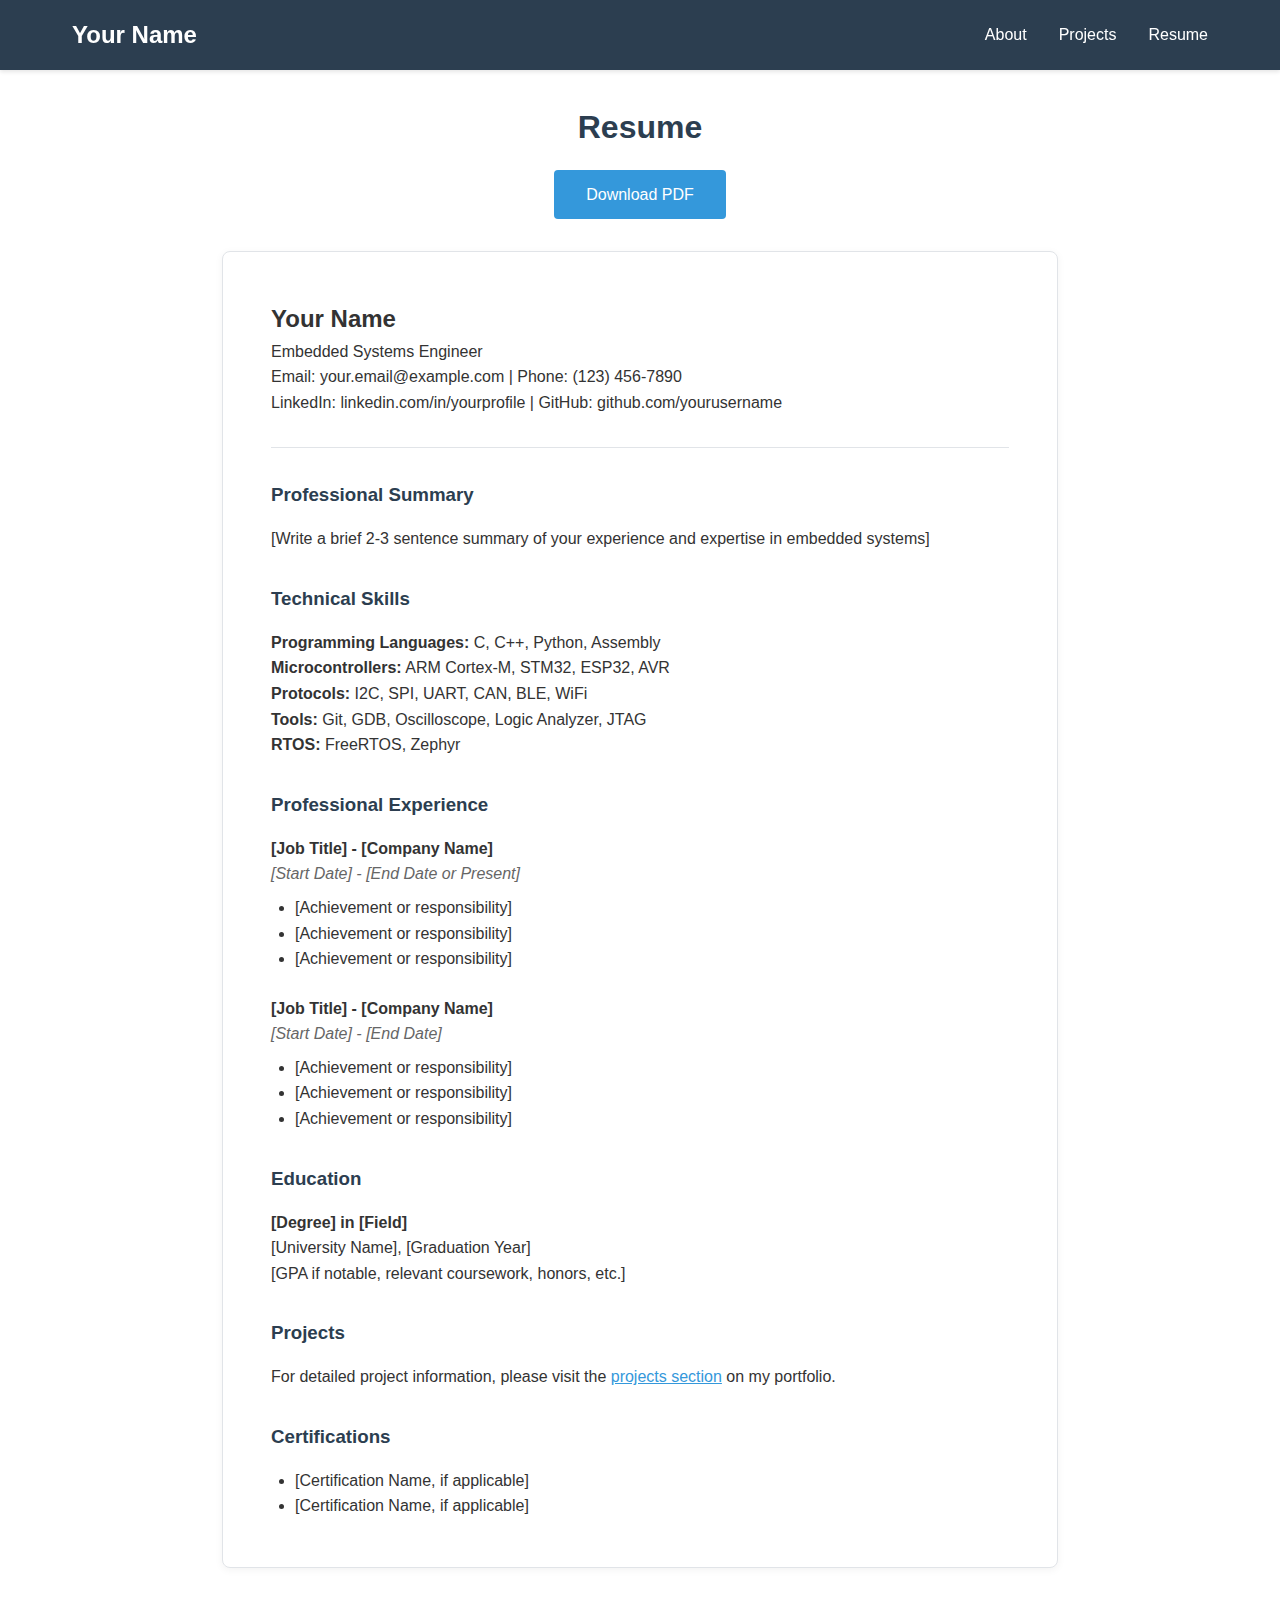
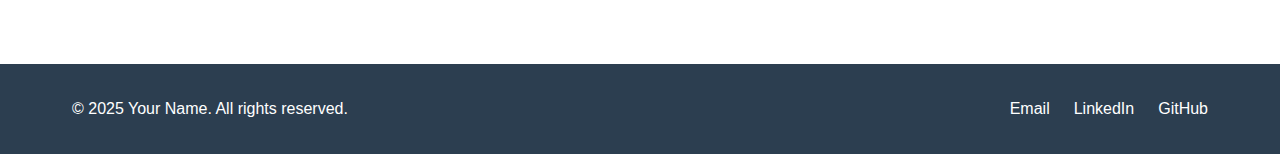
<file: resume.html>
<!DOCTYPE html>
<html lang="en">
<head>
    <meta charset="UTF-8">
    <meta name="viewport" content="width=device-width, initial-scale=1.0">
    <title>Resume - Your Name</title>
    <link rel="stylesheet" href="styles.css">
</head>
<body>
    <nav class="navbar">
        <div class="nav-container">
            <h1 class="nav-logo">Your Name</h1>
            <ul class="nav-menu">
                <li><a href="index.html#about">About</a></li>
                <li><a href="index.html#projects">Projects</a></li>
                <li><a href="resume.html">Resume</a></li>
            </ul>
        </div>
    </nav>

    <div class="resume-container">
        <div class="resume-header">
            <h1>Resume</h1>
            <a href="resume.pdf" class="download-button" download>Download PDF</a>
        </div>

        <div class="resume-content">
            <section>
                <h2>Your Name</h2>
                <p>Embedded Systems Engineer</p>
                <p>Email: your.email@example.com | Phone: (123) 456-7890</p>
                <p>LinkedIn: linkedin.com/in/yourprofile | GitHub: github.com/yourusername</p>
            </section>

            <hr style="margin: 2rem 0; border: none; border-top: 1px solid #e1e4e8;">

            <section style="margin-bottom: 2rem;">
                <h3 style="color: #2c3e50; margin-bottom: 1rem;">Professional Summary</h3>
                <p>[Write a brief 2-3 sentence summary of your experience and expertise in embedded systems]</p>
            </section>

            <section style="margin-bottom: 2rem;">
                <h3 style="color: #2c3e50; margin-bottom: 1rem;">Technical Skills</h3>
                <p><strong>Programming Languages:</strong> C, C++, Python, Assembly</p>
                <p><strong>Microcontrollers:</strong> ARM Cortex-M, STM32, ESP32, AVR</p>
                <p><strong>Protocols:</strong> I2C, SPI, UART, CAN, BLE, WiFi</p>
                <p><strong>Tools:</strong> Git, GDB, Oscilloscope, Logic Analyzer, JTAG</p>
                <p><strong>RTOS:</strong> FreeRTOS, Zephyr</p>
            </section>

            <section style="margin-bottom: 2rem;">
                <h3 style="color: #2c3e50; margin-bottom: 1rem;">Professional Experience</h3>
                
                <div style="margin-bottom: 1.5rem;">
                    <h4>[Job Title] - [Company Name]</h4>
                    <p style="color: #666; font-style: italic;">[Start Date] - [End Date or Present]</p>
                    <ul style="margin-left: 1.5rem; margin-top: 0.5rem;">
                        <li>[Achievement or responsibility]</li>
                        <li>[Achievement or responsibility]</li>
                        <li>[Achievement or responsibility]</li>
                    </ul>
                </div>

                <div style="margin-bottom: 1.5rem;">
                    <h4>[Job Title] - [Company Name]</h4>
                    <p style="color: #666; font-style: italic;">[Start Date] - [End Date]</p>
                    <ul style="margin-left: 1.5rem; margin-top: 0.5rem;">
                        <li>[Achievement or responsibility]</li>
                        <li>[Achievement or responsibility]</li>
                        <li>[Achievement or responsibility]</li>
                    </ul>
                </div>
            </section>

            <section style="margin-bottom: 2rem;">
                <h3 style="color: #2c3e50; margin-bottom: 1rem;">Education</h3>
                <h4>[Degree] in [Field]</h4>
                <p>[University Name], [Graduation Year]</p>
                <p>[GPA if notable, relevant coursework, honors, etc.]</p>
            </section>

            <section style="margin-bottom: 2rem;">
                <h3 style="color: #2c3e50; margin-bottom: 1rem;">Projects</h3>
                <p>For detailed project information, please visit the <a href="index.html#projects" style="color: #3498db;">projects section</a> on my portfolio.</p>
            </section>

            <section>
                <h3 style="color: #2c3e50; margin-bottom: 1rem;">Certifications</h3>
                <ul style="margin-left: 1.5rem;">
                    <li>[Certification Name, if applicable]</li>
                    <li>[Certification Name, if applicable]</li>
                </ul>
            </section>
        </div>
    </div>

    <footer>
        <div class="container">
            <p>&copy; 2025 Your Name. All rights reserved.</p>
            <div class="footer-links">
                <a href="mailto:your.email@example.com">Email</a>
                <a href="https://linkedin.com/in/yourprofile" target="_blank">LinkedIn</a>
                <a href="https://github.com/yourusername" target="_blank">GitHub</a>
            </div>
        </div>
    </footer>
</body>
</html>
</file>
<file: styles.css>
* {
    margin: 0;
    padding: 0;
    box-sizing: border-box;
}

:root {
    --primary-color: #2c3e50;
    --secondary-color: #34495e;
    --accent-color: #3498db;
    --text-color: #333;
    --light-gray: #f8f9fa;
    --border-color: #e1e4e8;
    --max-width: 1200px;
}

body {
    font-family: -apple-system, BlinkMacSystemFont, 'Segoe UI', 'Roboto', 'Helvetica', 'Arial', sans-serif;
    line-height: 1.6;
    color: var(--text-color);
    background-color: #fff;
}

/* Navigation */
.navbar {
    background-color: var(--primary-color);
    color: white;
    padding: 1rem 0;
    position: sticky;
    top: 0;
    z-index: 100;
    box-shadow: 0 2px 4px rgba(0,0,0,0.1);
}

.nav-container {
    max-width: var(--max-width);
    margin: 0 auto;
    padding: 0 2rem;
    display: flex;
    justify-content: space-between;
    align-items: center;
}

.nav-logo {
    font-size: 1.5rem;
    font-weight: 600;
}

.nav-menu {
    display: flex;
    list-style: none;
    gap: 2rem;
}

.nav-menu a {
    color: white;
    text-decoration: none;
    font-weight: 500;
    transition: color 0.3s;
}

.nav-menu a:hover {
    color: var(--accent-color);
}

/* Container */
.container {
    max-width: var(--max-width);
    margin: 0 auto;
    padding: 0 2rem;
}

/* About Section */
.about-section {
    padding: 4rem 0;
    background-color: var(--light-gray);
}

.about-section h2 {
    font-size: 2rem;
    margin-bottom: 2rem;
    color: var(--primary-color);
}

.about-content {
    display: flex;
    gap: 3rem;
    align-items: flex-start;
}

.bio {
    flex: 1;
}

.bio p {
    margin-bottom: 1rem;
    font-size: 1.1rem;
    line-height: 1.8;
}

/* Projects Section */
.projects-section {
    padding: 4rem 0;
}

.projects-section h2 {
    font-size: 2rem;
    margin-bottom: 3rem;
    color: var(--primary-color);
    text-align: center;
}

.projects-grid {
    display: grid;
    grid-template-columns: repeat(auto-fit, minmax(350px, 1fr));
    gap: 2rem;
}

.project-card {
    border: 1px solid var(--border-color);
    border-radius: 8px;
    padding: 1.5rem;
    background-color: white;
    transition: box-shadow 0.3s, transform 0.3s;
}

.project-card:hover {
    box-shadow: 0 4px 12px rgba(0,0,0,0.1);
    transform: translateY(-4px);
}

.project-card h3 {
    font-size: 1.5rem;
    margin-bottom: 1rem;
    color: var(--primary-color);
}

.project-diagram {
    width: 100%;
    margin-bottom: 1rem;
    border: 1px solid var(--border-color);
    border-radius: 4px;
    overflow: hidden;
    background-color: var(--light-gray);
    min-height: 200px;
    display: flex;
    align-items: center;
    justify-content: center;
}

.project-diagram img {
    max-width: 100%;
    height: auto;
    display: block;
}

.project-description {
    margin-bottom: 1rem;
    line-height: 1.6;
    color: #555;
}

.tech-stack {
    display: flex;
    flex-wrap: wrap;
    gap: 0.5rem;
    margin-bottom: 1rem;
}

.tech-tag {
    background-color: var(--light-gray);
    color: var(--secondary-color);
    padding: 0.25rem 0.75rem;
    border-radius: 4px;
    font-size: 0.875rem;
    font-weight: 500;
    border: 1px solid var(--border-color);
}

.project-link {
    display: inline-block;
    color: var(--accent-color);
    text-decoration: none;
    font-weight: 500;
    transition: color 0.3s;
}

.project-link:hover {
    color: var(--primary-color);
}

/* Footer */
footer {
    background-color: var(--primary-color);
    color: white;
    padding: 2rem 0;
    margin-top: 4rem;
}

footer .container {
    display: flex;
    justify-content: space-between;
    align-items: center;
}

.footer-links {
    display: flex;
    gap: 1.5rem;
}

.footer-links a {
    color: white;
    text-decoration: none;
    transition: color 0.3s;
}

.footer-links a:hover {
    color: var(--accent-color);
}

/* Resume Page Specific Styles */
.resume-container {
    max-width: 900px;
    margin: 0 auto;
    padding: 2rem;
}

.resume-header {
    text-align: center;
    margin-bottom: 2rem;
}

.resume-header h1 {
    color: var(--primary-color);
    margin-bottom: 1rem;
}

.download-button {
    display: inline-block;
    background-color: var(--accent-color);
    color: white;
    padding: 0.75rem 2rem;
    border-radius: 4px;
    text-decoration: none;
    font-weight: 500;
    transition: background-color 0.3s;
}

.download-button:hover {
    background-color: var(--primary-color);
}

.resume-content {
    background-color: white;
    border: 1px solid var(--border-color);
    border-radius: 8px;
    padding: 3rem;
    box-shadow: 0 2px 8px rgba(0,0,0,0.05);
}

/* Responsive Design */
@media (max-width: 768px) {
    .nav-container {
        flex-direction: column;
        gap: 1rem;
    }

    .nav-menu {
        gap: 1rem;
    }

    .projects-grid {
        grid-template-columns: 1fr;
    }

    .about-content {
        flex-direction: column;
    }

    footer .container {
        flex-direction: column;
        gap: 1rem;
        text-align: center;
    }

    .container {
        padding: 0 1rem;
    }
}
</file>
